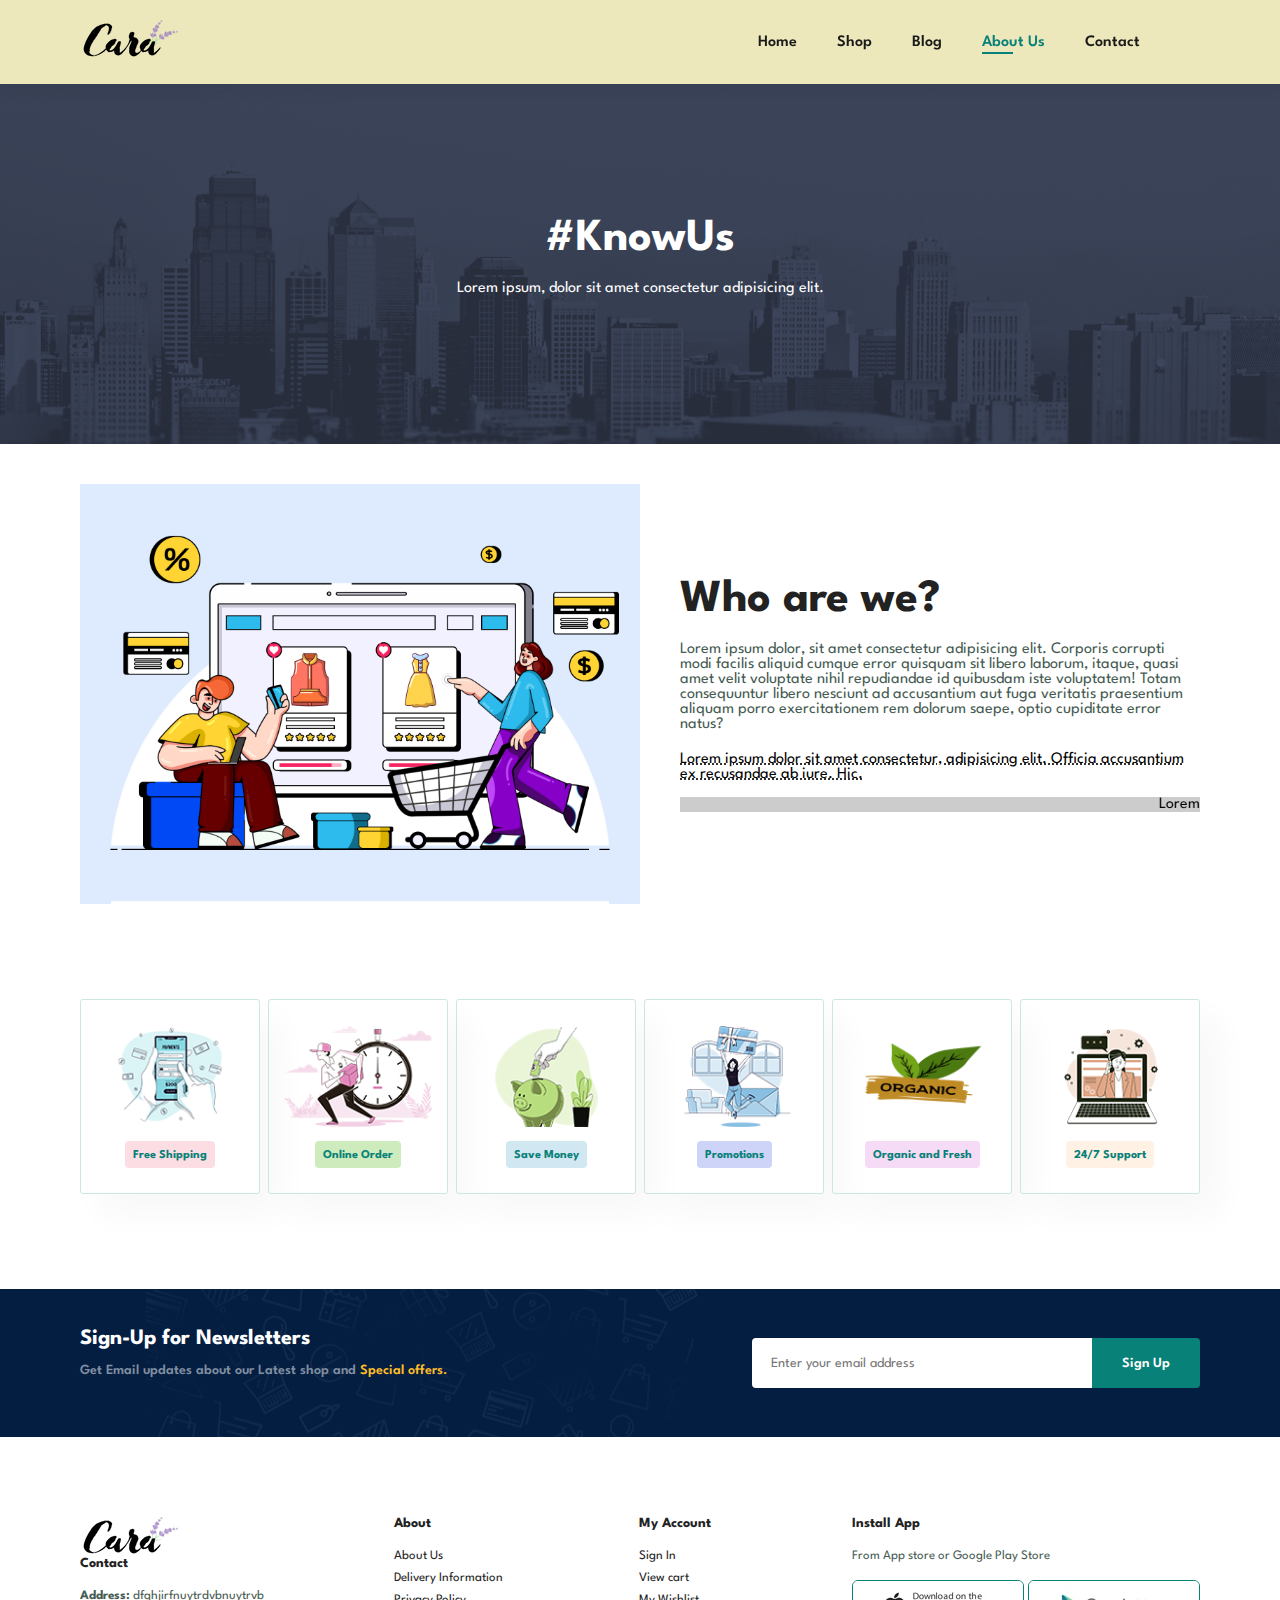
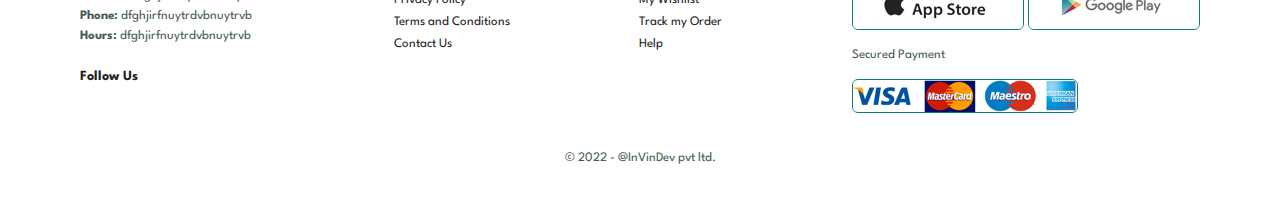
<file: about.html>
<!DOCTYPE html>
<html lang="en">
<head>
    <meta charset="UTF-8">
    <meta http-equiv="X-UA-Compatible" content="IE=edge">
    <meta name="viewport" content="width=device-width, initial-scale=1.0">
    <link rel="stylesheet" href="http://code.ionicframework.com/ionicons/2.0.1/css/ionicons.min.css"/>
    <link rel="stylesheet" href="style.css" />
    <title>Groceria| Your one stop shop</title>
</head>
<body>
    <section id="header">
        <a href="#"><img src="img/logo.png" alt="logo" class="logo" /></a>
  
        <div>
          <ul id="navbar">
            <li><a href="index.html">Home</a></li>
            <li><a href="shop.html">Shop</a></li>
            <li><a href="blog.html">Blog</a></li>
            <li><a class="active" href="about.html">About Us</a></li>
            <li><a href="contact.html">Contact</a></li>
            <li id="lg-bag">
              <a href="cart.html"><i class="ion-bag"></i></a>
            </li>
            <a href="#" id="close"><i class="ion-close-round"></i></a>
          </ul>
        </div>
        <div id="mobile">
          <a href="cart.html"><i class="ion-bag"></i></a>
          <i id="bar" class="ion-navicon-round"></i>
        </div>
    </section>

    <section id="page-header" class="about-header">
        <h2>#KnowUs</h2>
        <p>Lorem ipsum, dolor sit amet consectetur adipisicing elit.</p>
    </section>

    <section id="about-head" class="section-p1">
      <img src="img/about/a6.jpg" alt="">
      <div>
        <h2>Who are we?</h2>
        <p>Lorem ipsum dolor, sit amet consectetur adipisicing elit. Corporis corrupti modi facilis aliquid cumque error quisquam sit libero laborum, itaque, quasi amet velit voluptate nihil repudiandae id quibusdam iste voluptatem! Totam consequuntur libero nesciunt ad accusantium aut fuga veritatis praesentium aliquam porro exercitationem rem dolorum saepe, optio cupiditate error natus?</p>
        <abbr title="">Lorem ipsum dolor sit amet consectetur, adipisicing elit. Officia accusantium ex recusandae ab iure. Hic.</abbr>
        <br><br>
        <marquee bgcolor="#ccc" loop="-1" width="100%" scrollamount="5">Lorem ipsum dolor sit amet consectetur adipisicing elit. Esse, eaque aliquid voluptate quae saepe pariatur!</marquee>
      </div>
    </section>

    <section id="feature" class="section-p1">
      <div class="fe-box">
        <img src="img/features/f1.png" alt="">
        <h6>Free Shipping</h6>
      </div>
      <div class="fe-box">
        <img src="img/features/f2.png" alt="">
        <h6>Online Order</h6>
      </div>
      <div class="fe-box">
        <img src="img/features/f3.png" alt="">
        <h6>Save Money</h6>
      </div>
      <div class="fe-box">
        <img src="img/features/f4.png" alt="">
        <h6>Promotions</h6>
      </div>
      <div class="fe-box">
        <img src="img/features/f5.png" alt="">
        <h6>Organic and Fresh</h6>
      </div>
      <div class="fe-box">
        <img src="img/features/f6.png" alt="">
        <h6>24/7 Support</h6>
      </div>
    </section>

    <section id="newsletter" class="section-p1 section-m1">
      <div class="newstext">
        <h4>Sign-Up for Newsletters</h4>
        <p>Get Email updates about our Latest shop and <span>Special offers.</span></p>
      </div>
      <div class="form">
        <input type="text" placeholder="Enter your email address">
        <button class="normal">Sign Up</button>
      </div>
    </section>

    <footer class="section-p1">
      <div class="col">
        <img src="img/logo.png" alt="">
        <h4>Contact</h4>
        <p><strong>Address: </strong> dfghjirfnuytrdvbnuytrvb</p>
        <p><strong>Phone: </strong> dfghjirfnuytrdvbnuytrvb</p>
        <p><strong>Hours: </strong> dfghjirfnuytrdvbnuytrvb</p>
        <div class="follow">
          <h4>Follow Us</h4>
          <div class="icon">
            <i class="ion-social-facebook"></i>
            <i class="ion-social-instagram"></i>
            <i class="ion-social-twitter"></i>
            <i class="ion-social-github"></i>
          </div>
        </div>
      </div>
      <div class="col">
        <h4>About</h4>
        <a href="#">About Us</a>
        <a href="#">Delivery Information</a>
        <a href="#">Privacy Policy</a>
        <a href="#">Terms and Conditions</a>
        <a href="#">Contact Us</a>
      </div>
      <div class="col">
        <h4>My Account</h4>
        <a href="#">Sign In</a>
        <a href="#">View cart</a>
        <a href="#">My Wishlist</a>
        <a href="#">Track my Order</a>
        <a href="#">Help</a>
      </div>
      <div class="col install">
        <h4>Install App</h4>
        <p>From App store or Google Play Store</p>
        <div class="row">
          <img src="img/pay/app.jpg" alt="">
          <img src="img/pay/play.jpg" alt="">
          <p>Secured Payment</p>
          <img src="img/pay/pay.png" alt="">
        </div>
      </div>
      <div class="copyright">
        <p>© 2022 - @InVinDev pvt ltd.</p>
      </div>
    </footer>


    <script src="script.js"></script>
</body>
</html>
</file>
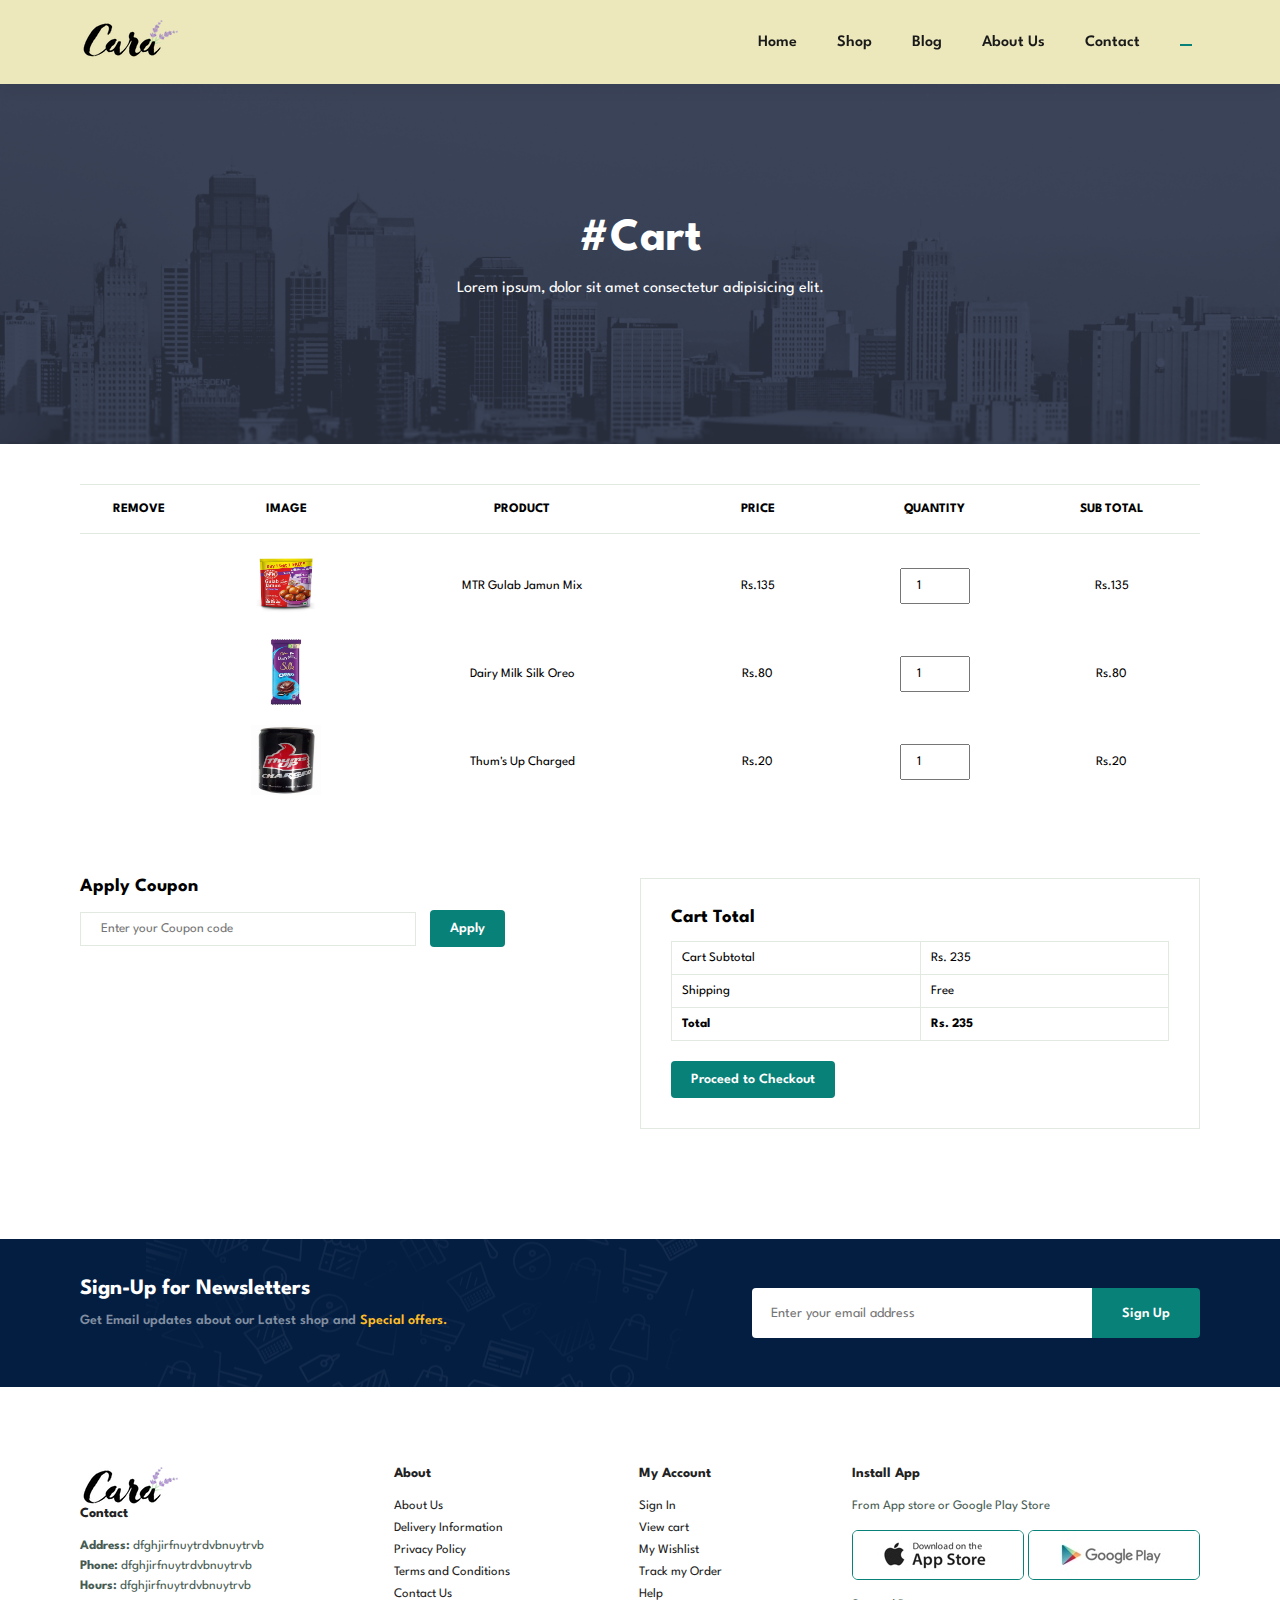
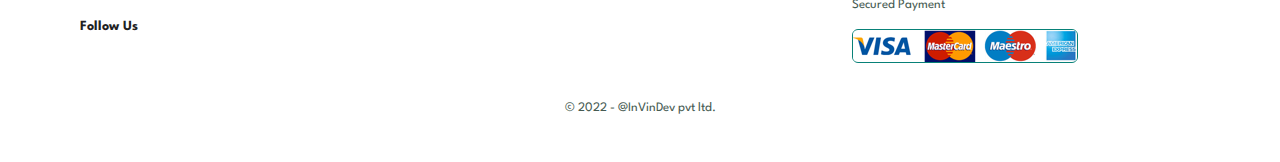
<file: cart.html>
<!DOCTYPE html>
<html lang="en">
<head>
    <meta charset="UTF-8">
    <meta http-equiv="X-UA-Compatible" content="IE=edge">
    <meta name="viewport" content="width=device-width, initial-scale=1.0">
    <link rel="stylesheet" href="http://code.ionicframework.com/ionicons/2.0.1/css/ionicons.min.css"/>
    <link rel="stylesheet" href="style.css" />
    <title>Groceria| Your one stop shop</title>
</head>
<body>
    <section id="header">
        <a href="#"><img src="img/logo.png" alt="logo" class="logo" /></a>
  
        <div>
          <ul id="navbar">
            <li><a href="index.html">Home</a></li>
            <li><a href="shop.html">Shop</a></li>
            <li><a href="blog.html">Blog</a></li>
            <li><a href="about.html">About Us</a></li>
            <li><a href="contact.html">Contact</a></li>
            <li id="lg-bag">
              <a class="active" href="cart.html"><i class="ion-bag"></i></a>
            </li>
            <a href="#" id="close"><i class="ion-close-round"></i></a>
          </ul>
        </div>
        <div id="mobile">
          <a href="cart.html"><i class="ion-bag"></i></a>
          <i id="bar" class="ion-navicon-round"></i>
        </div>
    </section>

    <section id="page-header" class="about-header">
        <h2>#Cart</h2>
        <p>Lorem ipsum, dolor sit amet consectetur adipisicing elit.</p>
    </section>

    <section id="cart" class="section-p1">
        <table width="100%">
            <thead>
                <tr>
                    <td>Remove</td>
                    <td>Image</td>
                    <td>Product</td>
                    <td>Price</td>
                    <td>Quantity</td>
                    <td>Sub Total</td>
                </tr>
            </thead>
            <tbody>
                <tr>
                    <td><a href="#"><i class="ion-android-cancel"></i></a></td>
                    <td><img src="img/products/f1.jpg" alt=""></td>
                    <td>MTR Gulab Jamun Mix</td>
                    <td>Rs.135</td>
                    <td><input type="number" value="1"></td>
                    <td>Rs.135</td>
                </tr>
                <tr>
                  <td><a href="#"><i class="ion-android-cancel"></i></a></td>
                  <td><img src="img/products/f2.jpg" alt=""></td>
                  <td>Dairy Milk Silk Oreo</td>
                  <td>Rs.80</td>
                  <td><input type="number" value="1"></td>
                  <td>Rs.80</td>
                </tr>
                <tr>
                  <td><a href="#"><i class="ion-android-cancel"></i></a></td>
                  <td><img src="img/products/f3.jpg" alt=""></td>
                  <td>Thum's Up Charged</td>
                  <td>Rs.20</td>
                  <td><input type="number" value="1"></td>
                  <td>Rs.20</td>
                </tr>
            </tbody>
        </table>
    </section>

    <section id="cart-add" class="section-p1">
      <div id="coupon">
        <h3>Apply Coupon</h3>
        <div>
          <input type="text" placeholder="Enter your Coupon code">
          <button class="normal">Apply</button>
        </div>
      </div>
      <div id="subtotal">
        <h3>Cart Total</h3>
        <table>
          <tr>
            <td>Cart Subtotal</td>
            <td>Rs. 235</td>
          </tr>
          <tr>
            <td>Shipping</td>
            <td>Free</td>
          </tr>
          <tr>
            <td><strong>Total</strong></td>
            <td><strong>Rs. 235</strong></td>
          </tr>
        </table>
        <button class="normal">Proceed to Checkout</button>
      </div>
    </section>

    <section id="newsletter" class="section-p1 section-m1">
      <div class="newstext">
        <h4>Sign-Up for Newsletters</h4>
        <p>Get Email updates about our Latest shop and <span>Special offers.</span></p>
      </div>
      <div class="form">
        <input type="text" placeholder="Enter your email address">
        <button class="normal">Sign Up</button>
      </div>
    </section>

    <footer class="section-p1">
      <div class="col">
        <img src="img/logo.png" alt="">
        <h4>Contact</h4>
        <p><strong>Address: </strong> dfghjirfnuytrdvbnuytrvb</p>
        <p><strong>Phone: </strong> dfghjirfnuytrdvbnuytrvb</p>
        <p><strong>Hours: </strong> dfghjirfnuytrdvbnuytrvb</p>
        <div class="follow">
          <h4>Follow Us</h4>
          <div class="icon">
            <i class="ion-social-facebook"></i>
            <i class="ion-social-instagram"></i>
            <i class="ion-social-twitter"></i>
            <i class="ion-social-github"></i>
          </div>
        </div>
      </div>
      <div class="col">
        <h4>About</h4>
        <a href="#">About Us</a>
        <a href="#">Delivery Information</a>
        <a href="#">Privacy Policy</a>
        <a href="#">Terms and Conditions</a>
        <a href="#">Contact Us</a>
      </div>
      <div class="col">
        <h4>My Account</h4>
        <a href="#">Sign In</a>
        <a href="#">View cart</a>
        <a href="#">My Wishlist</a>
        <a href="#">Track my Order</a>
        <a href="#">Help</a>
      </div>
      <div class="col install">
        <h4>Install App</h4>
        <p>From App store or Google Play Store</p>
        <div class="row">
          <img src="img/pay/app.jpg" alt="">
          <img src="img/pay/play.jpg" alt="">
          <p>Secured Payment</p>
          <img src="img/pay/pay.png" alt="">
        </div>
      </div>
      <div class="copyright">
        <p>© 2022 - @InVinDev pvt ltd.</p>
      </div>
    </footer>


    <script src="script.js"></script>
</body>
</html>
</file>
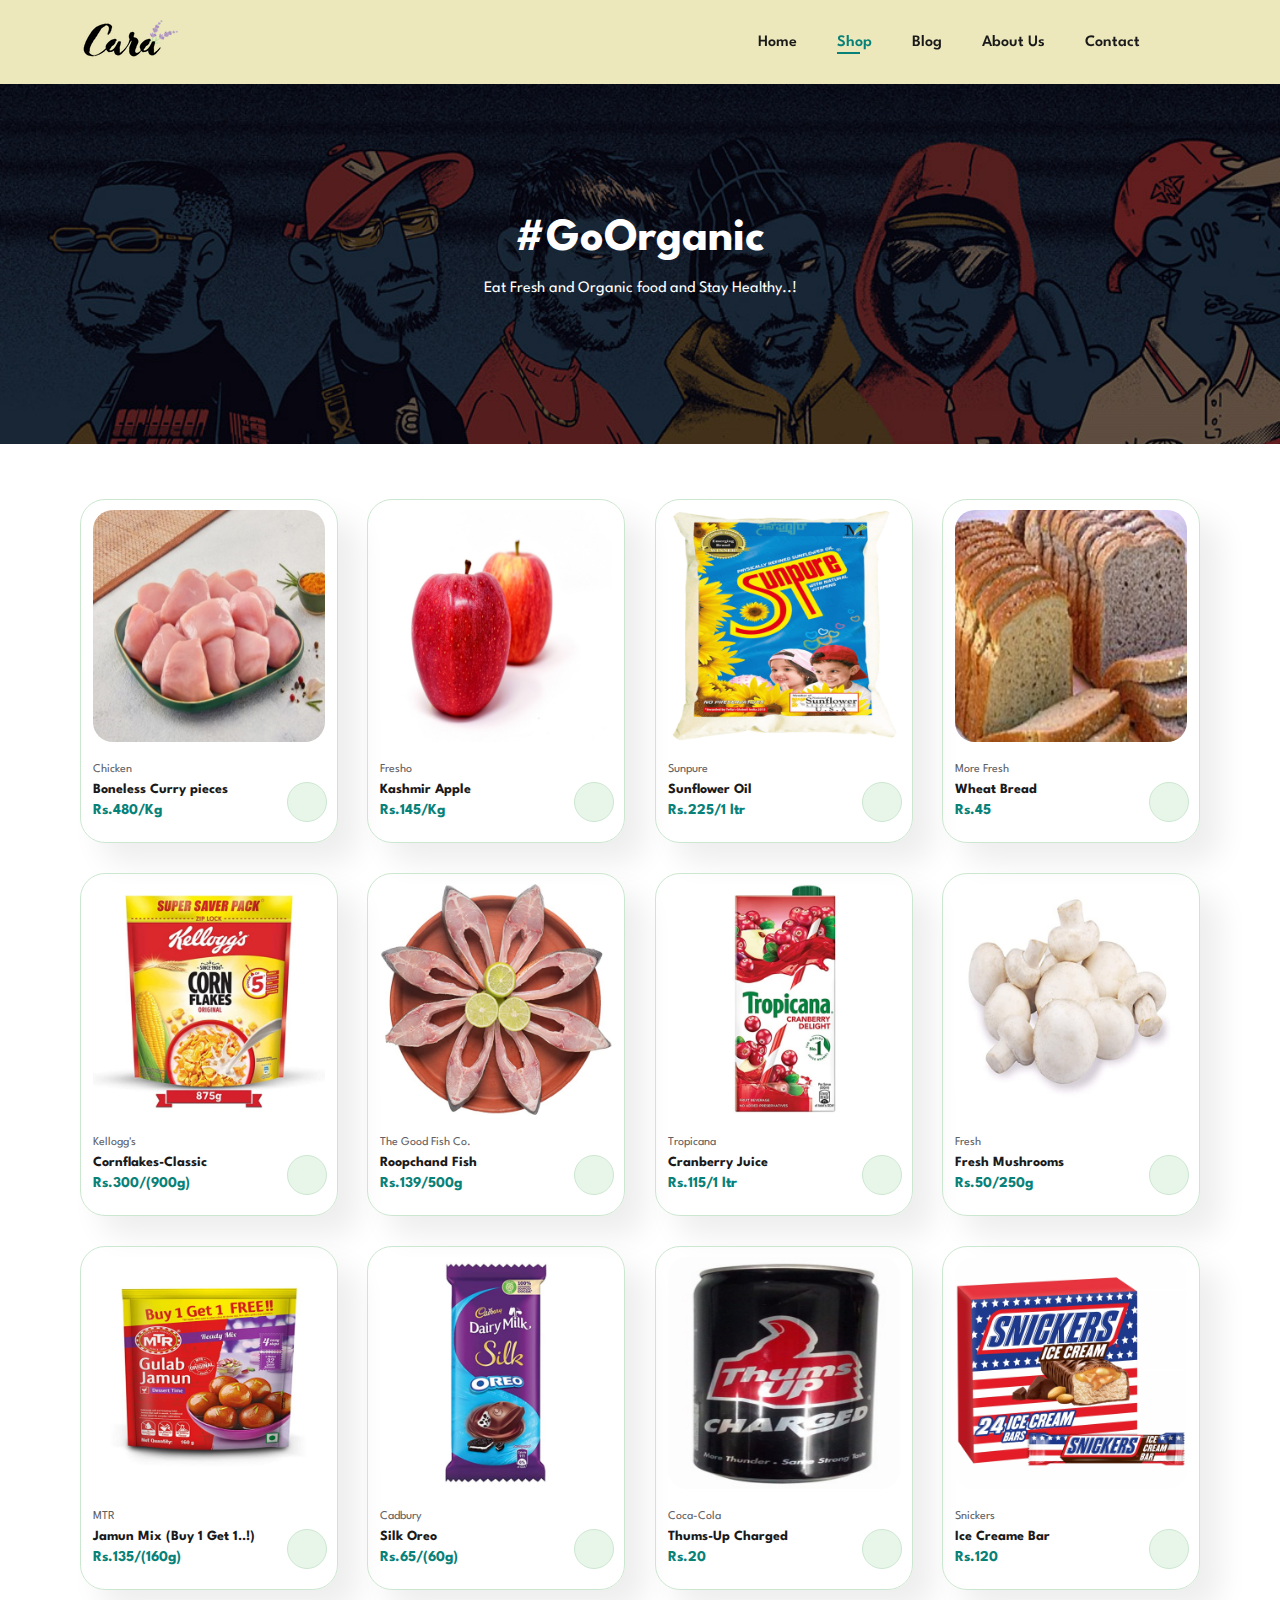
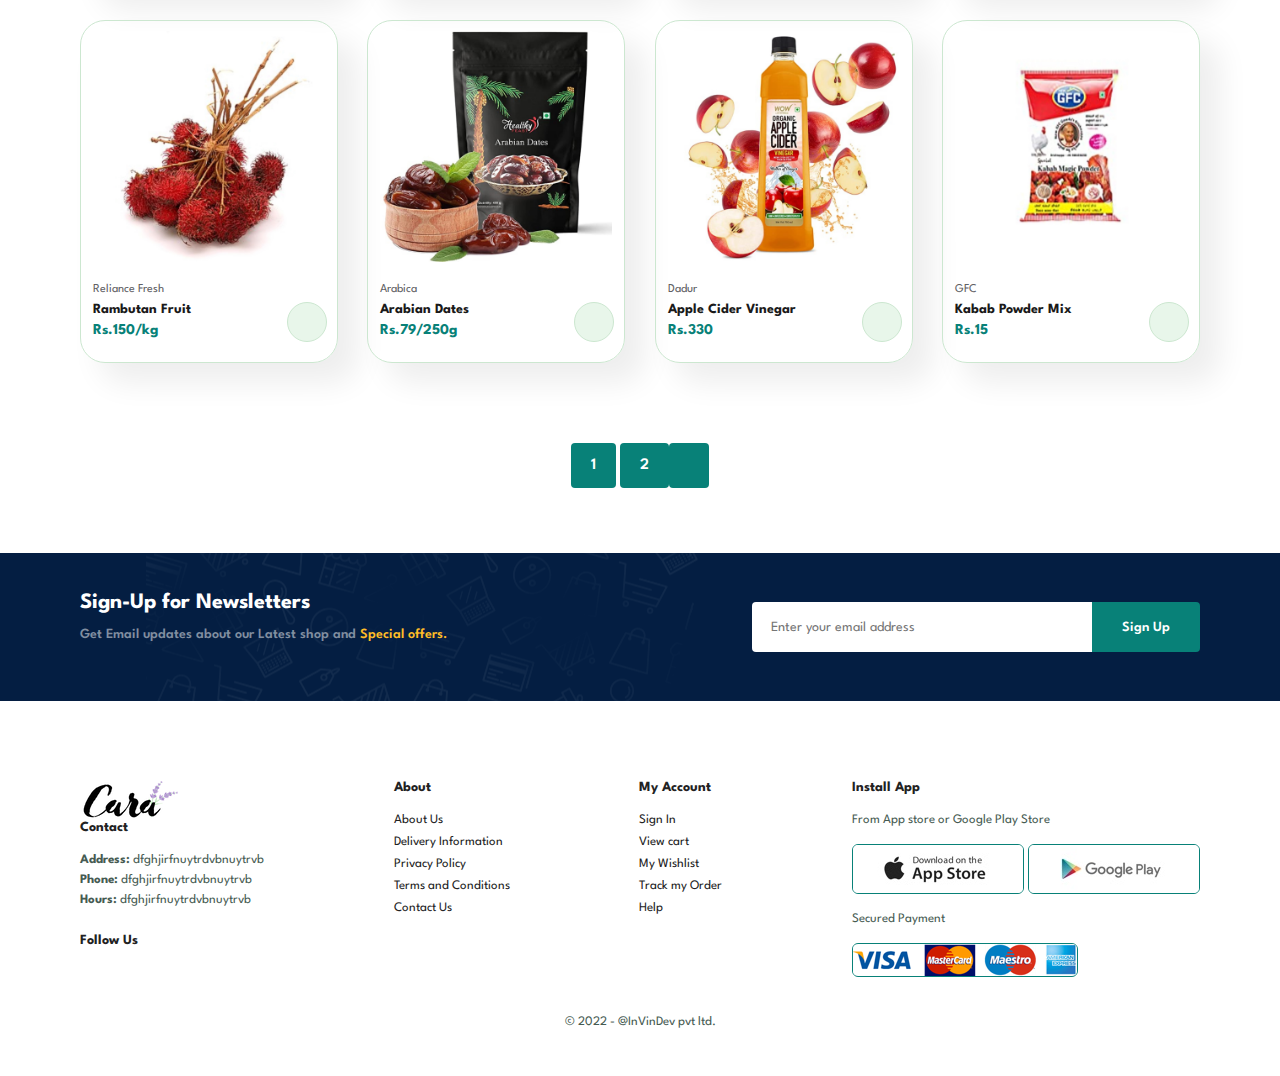
<file: shop.html>
<!DOCTYPE html>
<html lang="en">
<head>
    <meta charset="UTF-8">
    <meta http-equiv="X-UA-Compatible" content="IE=edge">
    <meta name="viewport" content="width=device-width, initial-scale=1.0">
    <link rel="stylesheet" href="http://code.ionicframework.com/ionicons/2.0.1/css/ionicons.min.css"/>
    <link rel="stylesheet" href="style.css" />
    <title>Groceria| Your one stop shop</title>
</head>
<body>
    <section id="header">
        <a href="#"><img src="img/logo.png" alt="logo" class="logo" /></a>
  
        <div>
          <ul id="navbar">
            <li><a href="index.html">Home</a></li>
            <li><a class="active" href="shop.html">Shop</a></li>
            <li><a href="blog.html">Blog</a></li>
            <li><a href="about.html">About Us</a></li>
            <li><a href="contact.html">Contact</a></li>
            <li id="lg-bag">
              <a href="cart.html"><i class="ion-bag"></i></a>
            </li>
            <a href="#" id="close"><i class="ion-close-round"></i></a>
          </ul>
        </div>
        <div id="mobile">
          <a href="cart.html"><i class="ion-bag"></i></a>
          <i id="bar" class="ion-navicon-round"></i>
        </div>
      </section>
  
      <section id="page-header">
          <h2>#GoOrganic</h2>
          <p>Eat Fresh and Organic food and Stay Healthy..!</p>
      </section>
  
      <section id="product1" class="section-p1">
        <div class="pro-container">
          <div class="pro" onclick="window.location.href='sproduct.html'">
            <img src="img/products/n1.jpg" alt="">
            <div class="des">
              <span>Chicken</span>
              <h5>Boneless Curry pieces</h5>
              <div class="star">
                <i class="ion-ios-star"></i>
                <i class="ion-ios-star"></i>
                <i class="ion-ios-star"></i>
                <i class="ion-ios-star"></i>
                <i class="ion-ios-star"></i>
              </div>
              <h4>Rs.480/Kg</h4>
            </div>
            <a href="#"><i class="ion-ios-cart-outline cart"></i></a>
          </div>
          <div class="pro">
            <img src="img/products/n2.jpg" alt="">
            <div class="des">
              <span>Fresho</span>
              <h5>Kashmir Apple</h5>
              <div class="star">
                <i class="ion-ios-star"></i>
                <i class="ion-ios-star"></i>
                <i class="ion-ios-star"></i>
                <i class="ion-ios-star"></i>
                <i class="ion-ios-star"></i>
              </div>
              <h4>Rs.145/Kg</h4>
            </div>
            <a href="#"><i class="ion-ios-cart-outline cart"></i></a>
          </div>
          <div class="pro">
            <img src="img/products/n3.png" alt="">
            <div class="des">
              <span>Sunpure</span>
              <h5>Sunflower Oil</h5>
              <div class="star">
                <i class="ion-ios-star"></i>
                <i class="ion-ios-star"></i>
                <i class="ion-ios-star"></i>
                <i class="ion-ios-star"></i>
                <i class="ion-ios-star"></i>
              </div>
              <h4>Rs.225/1 ltr</h4>
            </div>
            <a href="#"><i class="ion-ios-cart-outline cart"></i></a>
          </div>
          <div class="pro">
            <img src="img/products/n4.jpg" alt="">
            <div class="des">
              <span>More Fresh</span>
              <h5>Wheat Bread</h5>
              <div class="star">
                <i class="ion-ios-star"></i>
                <i class="ion-ios-star"></i>
                <i class="ion-ios-star"></i>
                <i class="ion-ios-star"></i>
                <i class="ion-ios-star"></i>
              </div>
              <h4>Rs.45</h4>
            </div>
            <a href="#"><i class="ion-ios-cart-outline cart"></i></a>
          </div>
          <div class="pro">
            <img src="img/products/n5.jpg" alt="">
            <div class="des">
              <span>Kellogg's</span>
              <h5>Cornflakes-Classic</h5>
              <div class="star">
                <i class="ion-ios-star"></i>
                <i class="ion-ios-star"></i>
                <i class="ion-ios-star"></i>
                <i class="ion-ios-star"></i>
                <i class="ion-ios-star"></i>
              </div>
              <h4>Rs.300/(900g)</h4>
            </div>
            <a href="#"><i class="ion-ios-cart-outline cart"></i></a>
          </div>
          <div class="pro">
            <img src="img/products/n6.jpg" alt="">
            <div class="des">
              <span>The Good Fish Co.</span>
              <h5>Roopchand Fish</h5>
              <div class="star">
                <i class="ion-ios-star"></i>
                <i class="ion-ios-star"></i>
                <i class="ion-ios-star"></i>
                <i class="ion-ios-star"></i>
                <i class="ion-ios-star"></i>
              </div>
              <h4>Rs.139/500g</h4>
            </div>
            <a href="#"><i class="ion-ios-cart-outline cart"></i></a>
          </div>
          <div class="pro">
            <img src="img/products/n7.jpg" alt="">
            <div class="des">
              <span>Tropicana</span>
              <h5>Cranberry Juice</h5>
              <div class="star">
                <i class="ion-ios-star"></i>
                <i class="ion-ios-star"></i>
                <i class="ion-ios-star"></i>
                <i class="ion-ios-star"></i>
                <i class="ion-ios-star"></i>
              </div>
              <h4>Rs.115/1 ltr</h4>
            </div>
            <a href="#"><i class="ion-ios-cart-outline cart"></i></a>
          </div>
          <div class="pro">
            <img src="img/products/n8.jpg" alt="">
            <div class="des">
              <span>Fresh</span>
              <h5>Fresh Mushrooms</h5>
              <div class="star">
                <i class="ion-ios-star"></i>
                <i class="ion-ios-star"></i>
                <i class="ion-ios-star"></i>
                <i class="ion-ios-star"></i>
                <i class="ion-ios-star"></i>
              </div>
              <h4>Rs.50/250g</h4>
            </div>
            <a href="#"><i class="ion-ios-cart-outline cart"></i></a>
          </div>
          <div class="pro">
            <img src="img/products/f1.jpg" alt="">
            <div class="des">
              <span>MTR</span>
              <h5>Jamun Mix (Buy 1 Get 1..!)</h5>
              <div class="star">
                <i class="ion-ios-star"></i>
                <i class="ion-ios-star"></i>
                <i class="ion-ios-star"></i>
                <i class="ion-ios-star"></i>
                <i class="ion-ios-star"></i>
              </div>
              <h4>Rs.135/(160g)</h4>
            </div>
            <a href="#"><i class="ion-ios-cart-outline cart"></i></a>
          </div>
          <div class="pro">
            <img src="img/products/f2.jpg" alt="">
            <div class="des">
              <span>Cadbury</span>
              <h5>Silk Oreo</h5>
              <div class="star">
                <i class="ion-ios-star"></i>
                <i class="ion-ios-star"></i>
                <i class="ion-ios-star"></i>
                <i class="ion-ios-star"></i>
                <i class="ion-ios-star"></i>
              </div>
              <h4>Rs.65/(60g)</h4>
            </div>
            <a href="#"><i class="ion-ios-cart-outline cart"></i></a>
          </div>
          <div class="pro">
            <img src="img/products/f3.jpg" alt="">
            <div class="des">
              <span>Coca-Cola</span>
              <h5>Thums-Up Charged</h5>
              <div class="star">
                <i class="ion-ios-star"></i>
                <i class="ion-ios-star"></i>
                <i class="ion-ios-star"></i>
                <i class="ion-ios-star"></i>
                <i class="ion-ios-star"></i>
              </div>
              <h4>Rs.20</h4>
            </div>
            <a href="#"><i class="ion-ios-cart-outline cart"></i></a>
          </div>
          <div class="pro">
            <img src="img/products/f4.jpg" alt="">
            <div class="des">
              <span>Snickers</span>
              <h5>Ice Creame Bar</h5>
              <div class="star">
                <i class="ion-ios-star"></i>
                <i class="ion-ios-star"></i>
                <i class="ion-ios-star"></i>
                <i class="ion-ios-star"></i>
                <i class="ion-ios-star"></i>
              </div>
              <h4>Rs.120</h4>
            </div>
            <a href="#"><i class="ion-ios-cart-outline cart"></i></a>
          </div>
          <div class="pro">
            <img src="img/products/f5.jpg" alt="">
            <div class="des">
              <span>Reliance Fresh</span>
              <h5>Rambutan Fruit</h5>
              <div class="star">
                <i class="ion-ios-star"></i>
                <i class="ion-ios-star"></i>
                <i class="ion-ios-star"></i>
                <i class="ion-ios-star"></i>
                <i class="ion-ios-star"></i>
              </div>
              <h4>Rs.150/kg</h4>
            </div>
            <a href="#"><i class="ion-ios-cart-outline cart"></i></a>
          </div>
          <div class="pro">
            <img src="img/products/f6.jpg" alt="">
            <div class="des">
              <span>Arabica</span>
              <h5>Arabian Dates</h5>
              <div class="star">
                <i class="ion-ios-star"></i>
                <i class="ion-ios-star"></i>
                <i class="ion-ios-star"></i>
                <i class="ion-ios-star"></i>
                <i class="ion-ios-star"></i>
              </div>
              <h4>Rs.79/250g</h4>
            </div>
            <a href="#"><i class="ion-ios-cart-outline cart"></i></a>
          </div>
          <div class="pro">
            <img src="img/products/f7.jpg" alt="">
            <div class="des">
              <span>Dadur</span>
              <h5>Apple Cider Vinegar</h5>
              <div class="star">
                <i class="ion-ios-star"></i>
                <i class="ion-ios-star"></i>
                <i class="ion-ios-star"></i>
                <i class="ion-ios-star"></i>
                <i class="ion-ios-star"></i>
              </div>
              <h4>Rs.330</h4>
            </div>
            <a href="#"><i class="ion-ios-cart-outline cart"></i></a>
          </div>
          <div class="pro">
            <img src="img/products/f8.jpg" alt="">
            <div class="des">
              <span>GFC</span>
              <h5>Kabab Powder Mix</h5>
              <div class="star">
                <i class="ion-ios-star"></i>
                <i class="ion-ios-star"></i>
                <i class="ion-ios-star"></i>
                <i class="ion-ios-star"></i>
                <i class="ion-ios-star"></i>
              </div>
              <h4>Rs.15</h4>
            </div>
            <a href="#"><i class="ion-ios-cart-outline cart"></i></a>
          </div>
        </div>
      </section>

      <section id="pagination" class="section-p1">
        <a href="#">1</a>
        <a href="#">2</a>
        <a href="#"><i class="ion-android-arrow-forward"></i></a>
      </section>
  
      <section id="newsletter" class="section-p1 section-m1">
        <div class="newstext">
          <h4>Sign-Up for Newsletters</h4>
          <p>Get Email updates about our Latest shop and <span>Special offers.</span></p>
        </div>
        <div class="form">
          <input type="text" placeholder="Enter your email address">
          <button class="normal">Sign Up</button>
        </div>
      </section>
  
      <footer class="section-p1">
        <div class="col">
          <img src="img/logo.png" alt="">
          <h4>Contact</h4>
          <p><strong>Address: </strong> dfghjirfnuytrdvbnuytrvb</p>
          <p><strong>Phone: </strong> dfghjirfnuytrdvbnuytrvb</p>
          <p><strong>Hours: </strong> dfghjirfnuytrdvbnuytrvb</p>
          <div class="follow">
            <h4>Follow Us</h4>
            <div class="icon">
              <i class="ion-social-facebook"></i>
              <i class="ion-social-instagram"></i>
              <i class="ion-social-twitter"></i>
              <i class="ion-social-github"></i>
            </div>
          </div>
        </div>
        <div class="col">
          <h4>About</h4>
          <a href="#">About Us</a>
          <a href="#">Delivery Information</a>
          <a href="#">Privacy Policy</a>
          <a href="#">Terms and Conditions</a>
          <a href="#">Contact Us</a>
        </div>
        <div class="col">
          <h4>My Account</h4>
          <a href="#">Sign In</a>
          <a href="#">View cart</a>
          <a href="#">My Wishlist</a>
          <a href="#">Track my Order</a>
          <a href="#">Help</a>
        </div>
        <div class="col install">
          <h4>Install App</h4>
          <p>From App store or Google Play Store</p>
          <div class="row">
            <img src="img/pay/app.jpg" alt="">
            <img src="img/pay/play.jpg" alt="">
            <p>Secured Payment</p>
            <img src="img/pay/pay.png" alt="">
          </div>
        </div>
        <div class="copyright">
          <p>© 2022 - @InVinDev pvt ltd.</p>
        </div>
      </footer>


    <script src="script.js"></script>
</body>
</html>
</file>
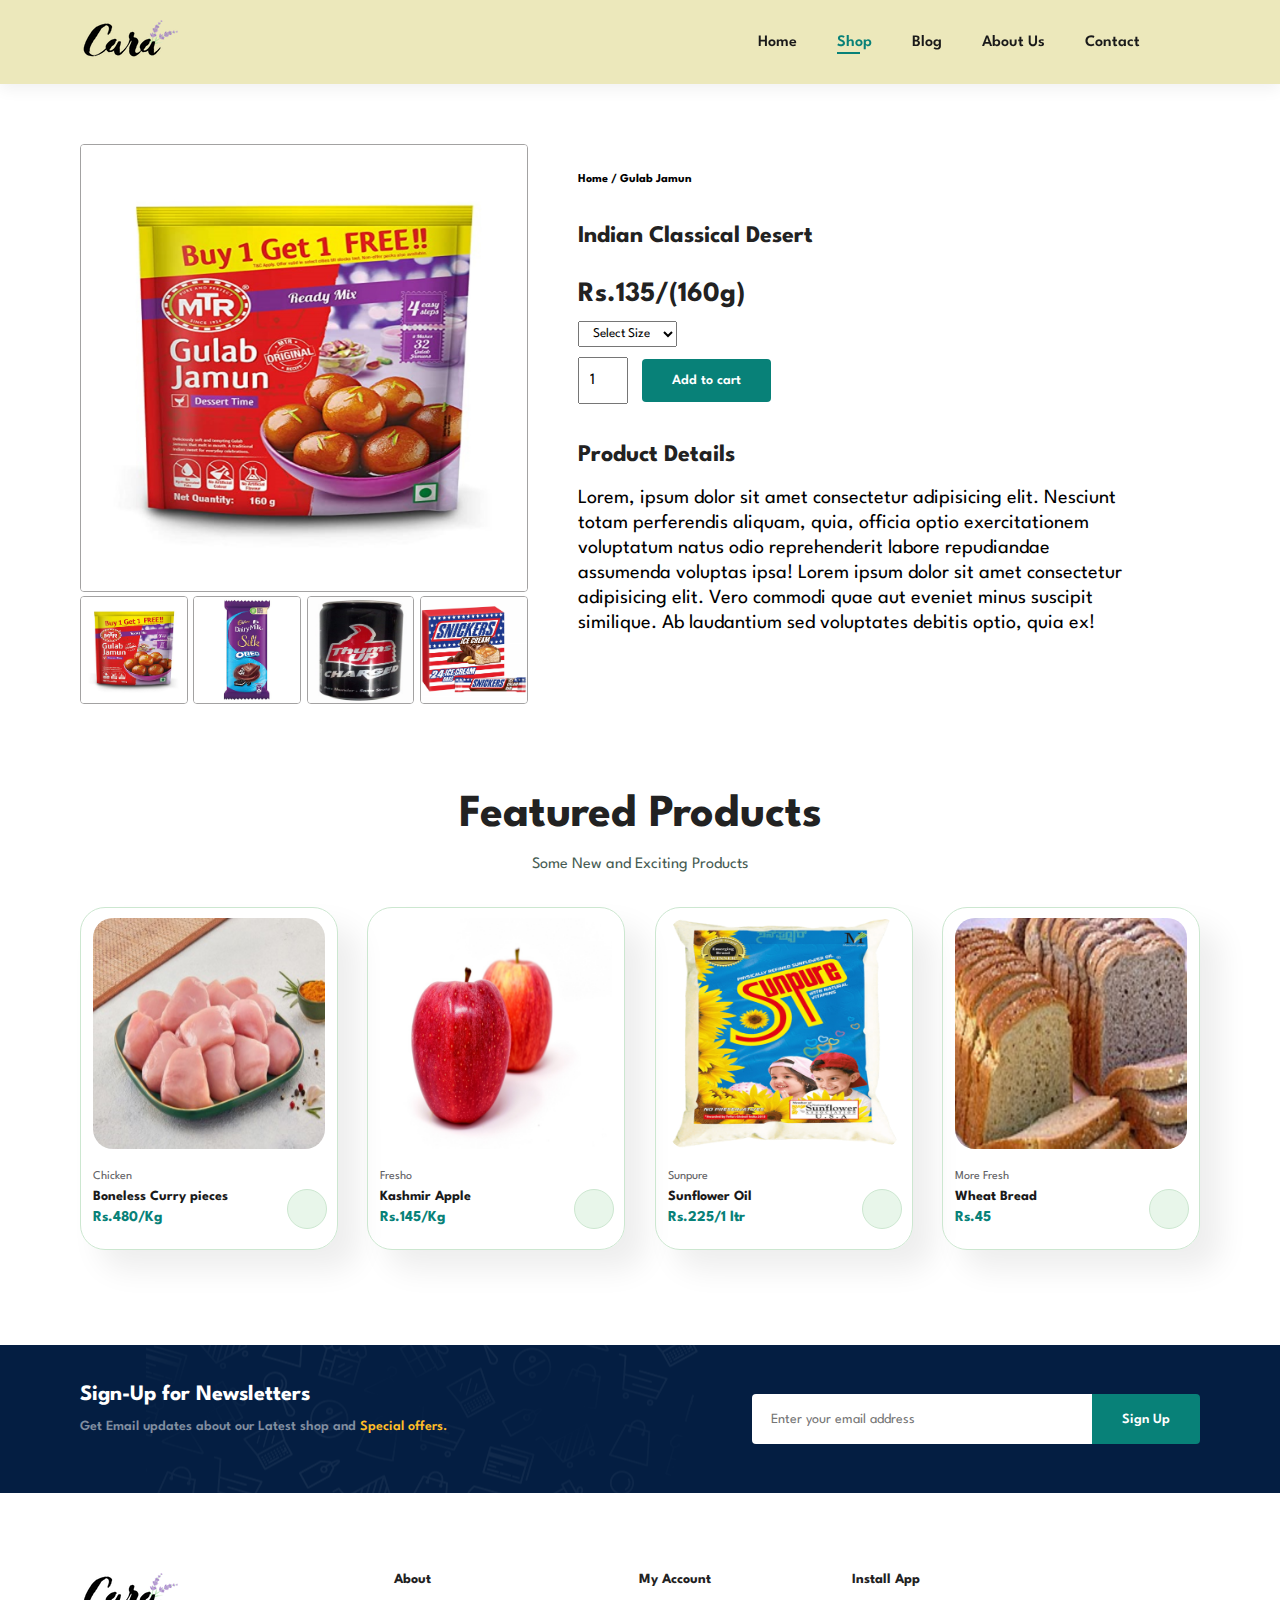
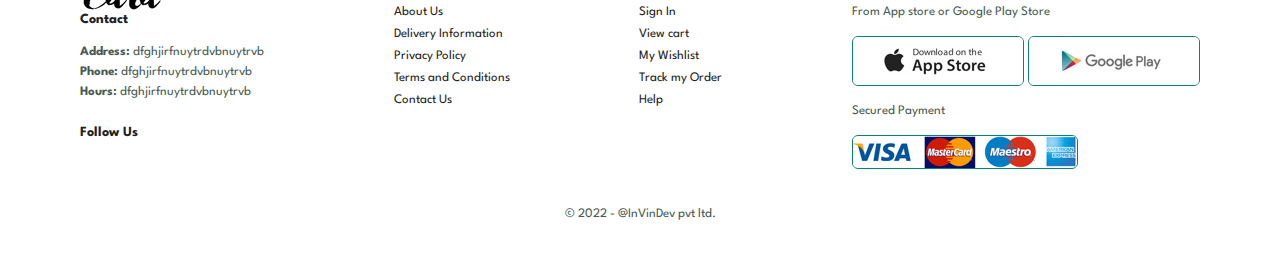
<file: sproduct.html>
<!DOCTYPE html>
<html lang="en">
<head>
    <meta charset="UTF-8">
    <meta http-equiv="X-UA-Compatible" content="IE=edge">
    <meta name="viewport" content="width=device-width, initial-scale=1.0">
    <link rel="stylesheet" href="http://code.ionicframework.com/ionicons/2.0.1/css/ionicons.min.css"/>
    <link rel="stylesheet" href="style.css" />
    <title>Groceria| Your one stop shop</title>
</head>
<body>
    <section id="header">
        <a href="#"><img src="img/logo.png" alt="logo" class="logo" /></a>
  
        <div>
          <ul id="navbar">
            <li><a href="index.html">Home</a></li>
            <li><a class="active" href="shop.html">Shop</a></li>
            <li><a href="blog.html">Blog</a></li>
            <li><a href="about.html">About Us</a></li>
            <li><a href="contact.html">Contact</a></li>
            <li id="lg-bag">
              <a href="cart.html"><i class="ion-bag"></i></a>
            </li>
            <a href="#" id="close"><i class="ion-close-round"></i></a>
          </ul>
        </div>
        <div id="mobile">
          <a href="cart.html"><i class="ion-bag"></i></a>
          <i id="bar" class="ion-navicon-round"></i>
        </div>
    </section>

    <section id="prodetails" class="section-p1">
        <div class="single-pro-image">
            <img src="img/products/f1.jpg" width="100%" id="MainImg" alt="">
            <div class="small-img-group">
                <div class="small-img-col">
                    <img src="img/products/f1.jpg" width="100%" class="small-img" alt="">
                </div>
                <div class="small-img-col">
                    <img src="img/products/f2.jpg" width="100%" class="small-img" alt="">
                </div>
                <div class="small-img-col">
                    <img src="img/products/f3.jpg" width="100%" class="small-img" alt="">
                </div>
                <div class="small-img-col">
                    <img src="img/products/f4.jpg" width="100%" class="small-img" alt="">
                </div>
            </div>
        </div>
        <div class="single-pro-details">
            <h6>Home / Gulab Jamun</h6>
            <h4>Indian Classical Desert</h4>
            <h2>Rs.135/(160g)</h2>
            <select>
                <option>Select Size</option>
                <option>160g</option>
                <option>320g</option>
                <option>720g</option>
                <option>1Kg</option>
            </select>
            <input type="number" value="1">
            <button class="normal">Add to cart</button>
            <h4>Product Details</h4>
            <span>Lorem, ipsum dolor sit amet consectetur adipisicing elit. Nesciunt totam perferendis aliquam, quia, officia optio exercitationem voluptatum natus odio reprehenderit labore repudiandae assumenda voluptas ipsa! Lorem ipsum dolor sit amet consectetur adipisicing elit. Vero commodi quae aut eveniet minus suscipit similique. Ab laudantium sed voluptates debitis optio, quia ex!</span>
        </div>
    </section>

    <section id="product1" class="section-p1">
        <h2>Featured Products</h2>
        <p>Some New and Exciting Products</p>
        <div class="pro-container">
          <div class="pro">
            <img src="img/products/n1.jpg" alt="">
            <div class="des">
              <span>Chicken</span>
              <h5>Boneless Curry pieces</h5>
              <div class="star">
                <i class="ion-ios-star"></i>
                <i class="ion-ios-star"></i>
                <i class="ion-ios-star"></i>
                <i class="ion-ios-star"></i>
                <i class="ion-ios-star"></i>
              </div>
              <h4>Rs.480/Kg</h4>
            </div>
            <a href="#"><i class="ion-ios-cart-outline cart"></i></a>
          </div>
          <div class="pro">
            <img src="img/products/n2.jpg" alt="">
            <div class="des">
              <span>Fresho</span>
              <h5>Kashmir Apple</h5>
              <div class="star">
                <i class="ion-ios-star"></i>
                <i class="ion-ios-star"></i>
                <i class="ion-ios-star"></i>
                <i class="ion-ios-star"></i>
                <i class="ion-ios-star"></i>
              </div>
              <h4>Rs.145/Kg</h4>
            </div>
            <a href="#"><i class="ion-ios-cart-outline cart"></i></a>
          </div>
          <div class="pro">
            <img src="img/products/n3.png" alt="">
            <div class="des">
              <span>Sunpure</span>
              <h5>Sunflower Oil</h5>
              <div class="star">
                <i class="ion-ios-star"></i>
                <i class="ion-ios-star"></i>
                <i class="ion-ios-star"></i>
                <i class="ion-ios-star"></i>
                <i class="ion-ios-star"></i>
              </div>
              <h4>Rs.225/1 ltr</h4>
            </div>
            <a href="#"><i class="ion-ios-cart-outline cart"></i></a>
          </div>
          <div class="pro">
            <img src="img/products/n4.jpg" alt="">
            <div class="des">
              <span>More Fresh</span>
              <h5>Wheat Bread</h5>
              <div class="star">
                <i class="ion-ios-star"></i>
                <i class="ion-ios-star"></i>
                <i class="ion-ios-star"></i>
                <i class="ion-ios-star"></i>
                <i class="ion-ios-star"></i>
              </div>
              <h4>Rs.45</h4>
            </div>
            <a href="#"><i class="ion-ios-cart-outline cart"></i></a>
          </div>
        </div>
      </section>

    <section id="newsletter" class="section-p1 section-m1">
    <div class="newstext">
        <h4>Sign-Up for Newsletters</h4>
        <p>Get Email updates about our Latest shop and <span>Special offers.</span></p>
    </div>
    <div class="form">
        <input type="text" placeholder="Enter your email address">
        <button class="normal">Sign Up</button>
    </div>
    </section>

    <footer class="section-p1">
    <div class="col">
        <img src="img/logo.png" alt="">
        <h4>Contact</h4>
        <p><strong>Address: </strong> dfghjirfnuytrdvbnuytrvb</p>
        <p><strong>Phone: </strong> dfghjirfnuytrdvbnuytrvb</p>
        <p><strong>Hours: </strong> dfghjirfnuytrdvbnuytrvb</p>
        <div class="follow">
        <h4>Follow Us</h4>
        <div class="icon">
            <i class="ion-social-facebook"></i>
            <i class="ion-social-instagram"></i>
            <i class="ion-social-twitter"></i>
            <i class="ion-social-github"></i>
        </div>
        </div>
    </div>
    <div class="col">
        <h4>About</h4>
        <a href="#">About Us</a>
        <a href="#">Delivery Information</a>
        <a href="#">Privacy Policy</a>
        <a href="#">Terms and Conditions</a>
        <a href="#">Contact Us</a>
    </div>
    <div class="col">
        <h4>My Account</h4>
        <a href="#">Sign In</a>
        <a href="#">View cart</a>
        <a href="#">My Wishlist</a>
        <a href="#">Track my Order</a>
        <a href="#">Help</a>
    </div>
    <div class="col install">
        <h4>Install App</h4>
        <p>From App store or Google Play Store</p>
        <div class="row">
        <img src="img/pay/app.jpg" alt="">
        <img src="img/pay/play.jpg" alt="">
        <p>Secured Payment</p>
        <img src="img/pay/pay.png" alt="">
        </div>
    </div>
    <div class="copyright">
        <p>© 2022 - @InVinDev pvt ltd.</p>
    </div>
    </footer>

    <script>
      var MainImg=document.getElementById("MainImg");
      var smallimg=document.getElementsByClassName("small-img");

      smallimg[0].onclick = function(){
        MainImg.src = smallimg[0].src;
      }
      smallimg[1].onclick = function(){
        MainImg.src = smallimg[1].src;
      }
      smallimg[2].onclick = function(){
        MainImg.src = smallimg[2].src;
      }
      smallimg[3].onclick = function(){
        MainImg.src = smallimg[3].src;
      }
    </script>

    <script src="script.js"></script>
</body>
</html>
</file>
<file: style.css>
@import url("https://fonts.googleapis.com/css2?family=League+Spartan:wght@100;200;300;400;500;600;700;800;900&display=swap");

/*Global Styling*/

* {
  margin: 0;
  padding: 0;
  box-sizing: border-box;
  font-family: "League Spartan", sans-serif;
}

h1 {
  font-size: 50px;
  line-height: 64px;
  color: #222;
}

h2 {
  font-size: 46px;
  line-height: 54px;
  color: #222;
}

h4 {
  font-size: 20px;
  color: #222;
}

h6 {
  font-size: 12px;
  font-weight: 700;
}

p {
  font-size: 16px;
  margin: 15px 0 20px 0;
  color: #465b52;
}

.section-p1 {
  padding: 40px 80px;
}

.section-m1 {
  margin: 40px 0;
}

button.normal {
  font-size: 14px;
  font-weight: 600;
  padding: 15px 30px;
  color: #000;
  background-color: #fff;
  border-radius: 4px;
  cursor: pointer;
  border: none;
  outline: none;
  transition: 0.2s;
}

button.white {
  font-size: 13px;
  font-weight: 600;
  padding: 11px 18px;
  color: #fff;
  background-color: transparent;
  cursor: pointer;
  border: 1px solid #fff;
  outline: none;
  transition: 0.2s;
}

body {
  width: 100%;
}

/* Header content */
#header {
  display: flex;
  align-items: center;
  justify-content: space-between;
  padding: 20px 80px;
  background-color: #ece8bb;
  box-shadow: 0 5px 15px rgba(0, 0, 0, 0.06);
  z-index: 999;
  position: sticky;
  top: 0;
  left: 0;
}

#navbar {
  display: flex;
  align-items: center;
  justify-content: space-between;
}

#navbar li {
  list-style: none;
  padding: 0 20px;
  position: relative;
}

#navbar li a {
  text-decoration: none;
  font-size: 16px;
  font-weight: 600;
  color: #1a1a1a;
  transition: 0.3s ease;
}

#navbar li a:hover,
#navbar li a.active {
  color: #088178;
}

#navbar li a.active::after,
#navbar li a:hover::after {
  content: "";
  width: 30%;
  height: 2px;
  background-color: #088178;
  position: absolute;
  bottom: -4px;
  left: 20px;
}

#mobile {
  display: none;
  align-items: center;
}

#close {
  display: none;
}

/* Home Page */

#hero {
  background-image: url(img/hero4.jpg);
  height: 90vh;
  width: 100%;
  background-size: cover;
  background-position: top 25% right 0;
  padding: 0 80px;
  align-items: flex-start;
  justify-content: center;
  display: flex;
  flex-direction: column;
}

#hero h4 {
  padding-bottom: 15px;
}

#hero h1 {
  color: #088178;
}

#hero button {
  background-image: url(img/button.png);
  background-color: transparent;
  border: none;
  color: #088178;
  padding: 14px 80px 14px 65px;
  background-repeat: no-repeat;
  font-weight: 700;
  cursor: pointer;
  font-size: 16px;
}

#feature {
  display: flex;
  align-items: center;
  justify-content: space-between;
  flex-wrap: wrap;
}

#feature .fe-box {
  text-align: center;
  width: 180px;
  padding: 25px 15px;
  box-shadow: 20px 20px 34px rgba(0, 0, 0, 0.03);
  border: 1.2px solid #cce7dc;
  border-radius: 3px;
  margin: 15px 0;
}

#feature .fe-box:hover {
  box-shadow: 10px 10px 54px rgba(70, 62, 221, 0.1);
}

#feature .fe-box img {
  width: 100%;
  margin-bottom: 10px;
}

#feature .fe-box h6 {
  display: inline-block;
  padding: 9px 8px 6px 8px;
  line-height: 1;
  border-radius: 4px;
  color: #088178;
  background-color: #fddde4;
}

#feature .fe-box:nth-child(2) h6 {
  background-color: #cdebbc;
}
#feature .fe-box:nth-child(3) h6 {
  background-color: #d1e8f2;
}
#feature .fe-box:nth-child(4) h6 {
  background-color: #cdd4f8;
}
#feature .fe-box:nth-child(5) h6 {
  background-color: #f6dbf6;
}
#feature .fe-box:nth-child(6) h6 {
  background-color: #fff2e5;
}

#product1 {
  text-align: center;
}

#product1 .pro {
  width: 23%;
  min-width: 250px;
  padding: 10px 12px;
  border: 1.2px solid #cce7d0;
  border-radius: 25px;
  cursor: pointer;
  box-shadow: 20px 20px 30px rgba(0, 0, 0, 0.07);
  margin: 15px 0;
  transition: 0.2s ease;
  position: relative;
}

#product1 .pro-container {
  display: flex;
  align-items: center;
  justify-content: space-between;
  flex-wrap: wrap;
}

#product1 .pro:hover {
  box-shadow: 20px 20px 40px rgba(0, 0, 0, 0.1);
}

#product1 .pro img {
  width: 100%;
  border-radius: 20px;
}

#product1 .pro .des {
  text-align: start;
  padding: 15px 0;
}

#product1 .pro .des span {
  color: #606063;
  font-size: 12px;
}

#product1 .pro .des h5 {
  padding-top: 7px;
  color: #1a1a1a;
  font-size: 14px;
}

#product1 .pro .des i {
  font-size: 12px;
  color: rgb(252, 184, 24);
}

#product1 .pro .des h4 {
  padding-top: 7px;
  font-size: 15px;
  font-weight: 700;
  color: #088178;
}

#product1 .pro .cart {
  width: 40px;
  height: 40px;
  line-height: 40px;
  border-radius: 50px;
  background-color: #e8f6ea;
  color: #088178;
  border: 1.2px solid #cce7d0;
  position: absolute;
  bottom: 20px;
  right: 10px;
  transition: 0.2s ease;
}

#product1 .pro .cart:hover {
  background-color: #088178;
  color: #e8f6ea;
}

#banner {
  display: flex;
  flex-direction: column;
  justify-content: center;
  align-items: center;
  text-align: center;
  background-image: url(img/banner/b2.jpg);
  width: 100%;
  height: 40vh;
  background-size: cover;
  background-position: center;
}

#banner h4 {
  color: #000;
  font-size: 16px;
}

#banner h2 {
  color: #000;
  font-size: 30px;
  padding: 10px 0;
}

#banner h2 span {
  color: #ef3636;
}

#banner button:hover {
  background-color: #088178;
  color: #fff;
}

#sm-banner {
  display: flex;
  justify-content: space-between;
  flex-wrap: wrap;
}

#sm-banner .banner-box {
  display: flex;
  flex-direction: column;
  justify-content: center;
  align-items: flex-start;
  background-image: url(img/banner/b17.jpg);
  min-width: 580px;
  height: 50vh;
  background-size: cover;
  background-position: center;
  padding: 30px;
}

#sm-banner .box2 {
  background-image: url(img/banner/b10.jpg);
}

#sm-banner h4 {
  color: #fff;
  font-size: 20px;
  font-weight: 300;
}

#sm-banner h2 {
  color: #fff;
  font-size: 28px;
  font-weight: 800;
}

#sm-banner span {
  color: #fff;
  font-size: 14px;
  font-weight: 500;
  padding-bottom: 15px;
}

#sm-banner .banner-box:hover button {
  background-color: #088178;
  border: 1px solid #088178;
}

#banner3 {
  display: flex;
  justify-content: space-between;
  flex-wrap: wrap;
  padding: 0 80px;
}

#banner3 .banner-box {
  display: flex;
  flex-direction: column;
  justify-content: center;
  align-items: flex-start;
  background-image: url(img/banner/b7.jpg);
  min-width: 30%;
  height: 30vh;
  background-size: cover;
  background-position: center;
  padding: 20px;
  margin-bottom: 20px;
}

#banner3 .box2 {
  background-image: url(img/banner/b4.jpg);
}

#banner3 .box3 {
  background-image: url(img/banner/b18.jpg);
}

#banner3 h2 {
  color: #fff;
  font-size: 22px;
  font-weight: 900;
}

#banner3 h3 {
  color: #fff;
  font-size: 15px;
  font-weight: 800;
}

#newsletter {
  display: flex;
  justify-content: space-between;
  flex-wrap: wrap;
  align-items: center;
  background-image: url(img/banner/b14.png);
  background-repeat: no-repeat;
  background-position: 20% 30%;
  background-color: #041e42;
}

#newsletter h4 {
  font-size: 22px;
  font-weight: 700;
  color: #fff;
}

#newsletter p {
  font-size: 14px;
  font-weight: 600;
  color: #818ea0;
}

#newsletter p span {
  color: #ffbd27;
}

#newsletter .form {
  display: flex;
  width: 40%;
}

#newsletter input {
  height: 3.125rem;
  width: 100%;
  padding: 0 1.25em;
  font-size: 14px;
  border: 1.2px solid transparent;
  outline: none;
  border-radius: 4px;
  border-top-right-radius: 0;
  border-bottom-right-radius: 0;
}

#newsletter button {
  background-color: #088178;
  color: #fff;
  white-space: nowrap;
  border-top-left-radius: 0;
  border-bottom-left-radius: 0;
}

footer {
  display: flex;
  justify-content: space-between;
  flex-wrap: wrap;
}

footer .col {
  display: flex;
  align-items: flex-start;
  flex-direction: column;
  margin-bottom: 20px;
}

footer .logo {
  mask-border: 30px;
}

footer h4 {
  font-size: 14px;
  padding-bottom: 20px;
}

footer p {
  font-size: 13px;
  margin: 0 0 8px 0;
}

footer a {
  font-size: 13px;
  text-decoration: none;
  color: #222;
  margin-bottom: 10px;
}

footer .follow {
  margin-top: 20px;
}

footer .follow i {
  padding-right: 5px;
  color: #465b52;
  cursor: pointer;
}

footer .install .row img {
  border: 1.2px solid #088178;
  border-radius: 6px;
}

footer .install img {
  margin: 10px 0 15px 0;
}

footer .follow i:hover,
footer a:hover {
  color: #088178;
}

footer .copyright {
  width: 100%;
  text-align: center;
}

/* shop page */

#page-header {
  background-image: url(img/banner/b1.jpg);
  width: 100%;
  height: 40vh;
  background-size: cover;
  display: flex;
  justify-content: center;
  text-align: center;
  flex-direction: column;
  padding: 14px;
}

#page-header h2,
#page-header p {
  color: #fff;
}

#pagination {
  text-align: center;
}

#pagination a {
  text-decoration: none;
  background-color: #088178;
  padding: 15px 20px;
  border-radius: 4px;
  color: #fff;
  font-weight: 600;
}

#pagination a i {
  font-size: 16px;
  font-weight: 600;
}

/* single product */

#prodetails {
  display: flex;
  margin-top: 20px;
}

#prodetails .single-pro-image {
  width: 40%;
  margin-right: 50px;
}

#prodetails .single-pro-image img {
  border: 1px solid rgb(163, 162, 162);
  border-radius: 4px;
}

.small-img-group {
  display: flex;
  justify-content: space-between;
}

.small-img-col {
  flex-basis: 24%;
  cursor: pointer;
}

#prodetails .single-pro-details {
  width: 50%;
  padding-top: 30px;
}

#prodetails .single-pro-details h4 {
  padding: 40px 0 20px 0;
  font-size: 24px;
}

#prodetails .single-pro-details h2 {
  font-size: 28px;
}

#prodetails .single-pro-details select {
  display: block;
  padding: 5px 10px;
  margin-bottom: 10px;
}

#prodetails .single-pro-details input {
  width: 50px;
  height: 47px;
  padding-left: 10px;
  font-size: 16px;
  margin-right: 10px;
}

#prodetails .single-pro-details input:focus {
  outline: none;
}

#prodetails .single-pro-details button {
  background-color: #088178;
  color: #fff;
}

#prodetails .single-pro-details span {
  line-height: 25px;
  font-size: 20px;
}

/* Blog page */

#page-header.blog-header {
  background-image: url(img/banner/b19.jpg);
}

#blog {
  padding: 150px 150px 0 150px;
}

#blog .blog-box {
  display: flex;
  align-items: center;
  width: 100%;
  position: relative;
  padding-bottom: 90px;
}

#blog .blog-img {
  width: 50%;
  margin-right: 40px;
}

#blog img {
  width: 100%;
  height: 300px;
  object-fit: cover;
}

#blog .blog-details {
  width: 50%;
}

#blog .blog-details a {
  font-size: 11px;
  text-decoration: none;
  color: #000;
  font-weight: 700;
  position: relative;
  transition: 0.2s ease;
}

#blog .blog-details a::after {
  content: "";
  width: 50px;
  height: 1.2px;
  background-color: #000;
  position: absolute;
  top: 4px;
  right: -60px;
}

#blog .blog-details a:hover {
  color: #088178;
}

#blog .blog-details a:hover::after {
  background-color: #088178;
}

#blog .blog-box h1 {
  position: absolute;
  top: -40px;
  left: 0;
  font-size: 70px;
  font-weight: 700;
  color: #c9cbce;
  z-index: -9;
}

/* about us page */

#page-header.about-header {
  background-image: url(img/about/banner.png);
}

#about-head {
  display: flex;
  align-items: center;
}

#about-head img {
  width: 50%;
  height: auto;
}

#about-head div {
  padding-left: 40px;
}

/* Contact */

#contact-details {
  display: flex;
  align-items: center;
  justify-content: space-between;
}

#contact-details .details {
  width: 40%;
}

#contact-details .details span, #form-details form span {
  font-size: 12px;
}

#contact-details .details h2 , #form-details form h2{
  font-size: 26px;
  line-height: 35px;
  padding: 20px 0;
}

#contact-details .details h3 {
  font-size: 16px;
  padding-bottom: 15px;
}

#contact-details .details li {
  list-style: none;
  display: flex;
  padding: 10px 0;
}

#contact-details .details li i{
  font-size: 14px;
  padding-right: 22px;
}

#contact-details .details li p{
  margin: 0;
  font-size: 14px;
}

#contact-details .map{
  width: 55%;
  height: 400px;
}

#contact-details .map iframe{
  width: 100%;
  height: 100%;
}

#form-details{
  display: flex;
  justify-content: space-between;
  margin: 30px;
  padding: 80px;
  border: 1.2px solid #e1e1e1;
}

#form-details form{
  width: 65%;
  display: flex;
  flex-direction: column;
  align-items: flex-start;
}

#form-details form input ,#form-details form textarea{
  width: 100%;
  padding: 12px 15px;
  outline: none;
  margin-bottom: 20px;
  border: 1px solid #e1e1e1;
}

#form-details form button{
  background-color: #088178;
  color: #fff;
}

#form-details .people div{
  padding-bottom: 25px;
  display: flex;
  align-items: flex-start;
}

#form-details .people div img{
  width: 65px;
  height: 65px;
  object-fit: cover;
  margin-right: 15px;
}

#form-details .people div p{
  margin: 0;
  font-size: 13px;
  line-height: 25px;
}

#form-details .people div p span{
  font-size: 16px;
  font-weight: 600;
  color: #000;
  display: block;
}

/* cart page */

#cart{
  overflow-x: auto;
}

#cart table{
  width: 100%;
  border-collapse: collapse;
  white-space: nowrap;
  table-layout: fixed;
}

#cart table img{
  width: 70px;
}

#cart table td:nth-child(1){
  text-align: center;
  width: 100px;
}

#cart table td:nth-child(2){
  text-align: center;
  width: 150px;
}

#cart table td:nth-child(3){
  text-align: center;
  width: 250px;
}

#cart table td:nth-child(4),#cart table td:nth-child(5),#cart table td:nth-child(6){
  text-align: center;
  width: 150px;
}

#cart table td:nth-child(5) input{
  width: 70px;
  padding: 10px 5px 10px 15px;
}

#cart table thead{
  border: 1.2px solid #e2e9e1;
  border-left: none;
  border-right: none;
}

#cart table thead td{
  font-weight: 700;
  text-transform: uppercase;
  font-size: 13px;
  padding: 18px 0;
}

#cart table tbody tr td{
  padding-top: 15px;
}

#cart table tbody td{
  font-size: 13px;
}

#cart-add{
  display: flex;
  justify-content: space-between;
  flex-wrap: wrap;
}

#coupon{
  width: 50%;
  margin-bottom: 30px;
}

#coupon h3,#subtotal h3{
  padding-bottom: 15px;
}

#coupon input{
  padding: 10px 20px;
  outline: none;
  width: 60%;
  margin-right: 10px;
  border: 1.2px solid #e2e9e1;
}

#coupon button,#subtotal button{
  background-color: #088178;
  color: #fff;
  padding: 12px 20px;
}

#subtotal{
  width: 50%;
  margin-bottom: 30px;
  border: 1.2px solid #e2e9e1;
  padding: 30px;
}

#subtotal table{
  border-collapse: collapse;
  width: 100%;
  margin-bottom: 20px;
}

#subtotal table td{
  width: 50%;
  border: 1.2px solid #e2e9e1;
  padding: 10px;
  font-size: 13px;
}

/* media queries */

@media (max-width: 799px) {
  .section-p1 {
    padding: 40px 40px;
  }
  #navbar {
    display: flex;
    flex-direction: column;
    align-items: flex-start;
    justify-content: flex-start;
    position: fixed;
    top: 0;
    right: -300px;
    height: 100vh;
    width: 300px;
    background-color: #ece8bb;
    box-shadow: 0 40px 60px rgba(0, 0, 0, 0.1);
    padding: 80px 0 0 10px;
    transition: 0.3s;
  }
  #navbar.active {
    right: 0px;
  }
  #navbar li {
    margin-bottom: 25px;
  }
  #mobile {
    display: flex;
    align-items: center;
  }
  #mobile i {
    color: #1a1a1a;
    padding-left: 20px;
    font-size: 25px;
  }
  #close {
    display: initial;
    position: absolute;
    top: 20px;
    left: 20px;
    font-size: 24px;
    color: #222;
  }
  #lg-bag {
    display: none;
  }
  #hero {
    height: 70vh;
    padding: 0 80px;
    background-position: top 30% right 30%;
  }
  #feature {
    justify-content: center;
  }
  #feature .fe-box {
    margin: 15px 15px;
  }
  #product1 .pro-container {
    justify-content: center;
  }
  #product1 .pro {
    margin: 15px;
  }
  #banner {
    height: 50vh;
  }
  #sm-banner .banner-box {
    min-width: 100%;
    height: 70vh;
  }
  #banner3 {
    padding: 0 40px;
  }
  #banner3 .banner-box {
    width: 28%;
  }
  #newsletter .form {
    width: 70%;
  }

  /* contact page */

  #form-details {
    padding: 40px;
  }
  #form-details form {
    width: 50%;
  }
}

@media (max-width: 477px) {
  .section-p1 {
    padding: 20px;
  }
  #header {
    padding: 10px 30px;
  }
  h1 {
    font-size: 38px;
  }
  h2 {
    font-size: 32px;
  }
  #hero {
    padding: 0 20px;
    background-position: 55%;
  }
  #feature .fe-box {
    width: 155px;
    margin: 0 0 15px 0;
  }
  #feature {
    justify-content: space-between;
  }
  #product1 .pro {
    width: 100%;
  }
  #banner {
    height: 40vh;
  }
  #sm-banner .banner-box {
    height: 40vh;
  }
  #sm-banner .box2 {
    margin-top: 20px;
  }
  #banner3 {
    padding: 0 20px;
  }
  #banner3 .banner-box {
    width: 100%;
  }
  #newsletter .form {
    width: 100%;
  }
  footer .copyright {
    text-align: start;
  }

  /* Single Product */
  #prodetails {
    display: flex;
    flex-direction: column;
  }
  #prodetails .single-pro-details span {
    font-size: 15px;
  }
  #prodetails .single-pro-image {
    width: 100%;
    margin-right: 0px;
  }
  #prodetails .single-pro-details {
    width: 100%;
  }

  /* blog page */

  #blog {
    padding: 100px 20px 0 20px;
  }
  #blog .blog-box {
    display: flex;
    flex-direction: column;
    align-items: flex-start;
  }
  #blog .blog-img {
    width: 100%;
    margin-right: 0px;
    margin-bottom: 30px;
  }
  #blog .blog-details {
    width: 100%;
  }

  /* about page */

  #about-head {
    flex-direction: column;
  }
  #about-head img {
    width: 100%;
    margin-bottom: 20px;
  }
  #about-head div {
    padding-left: 0px;
    text-align: center;
  }

  /* contact page */

  #contact-details {
    flex-direction: column;
  }
  #contact-details .details {
    width: 100%;
  }
  #contact-details .map {
    width: 100%;
  }
  #form-details {
    flex-wrap: wrap;
    margin: 10px;
    padding: 30px 10px;
  }
  #form-details form {
    width: 100%;
    margin-bottom: 30px;
  }

  /* cart page */

  #cart-add {
    flex-direction: column;
  }
  #coupon {
    width: 100%;
  }
  #subtotal {
    width: 100%;
    padding: 20px;
  }
}
</file>
